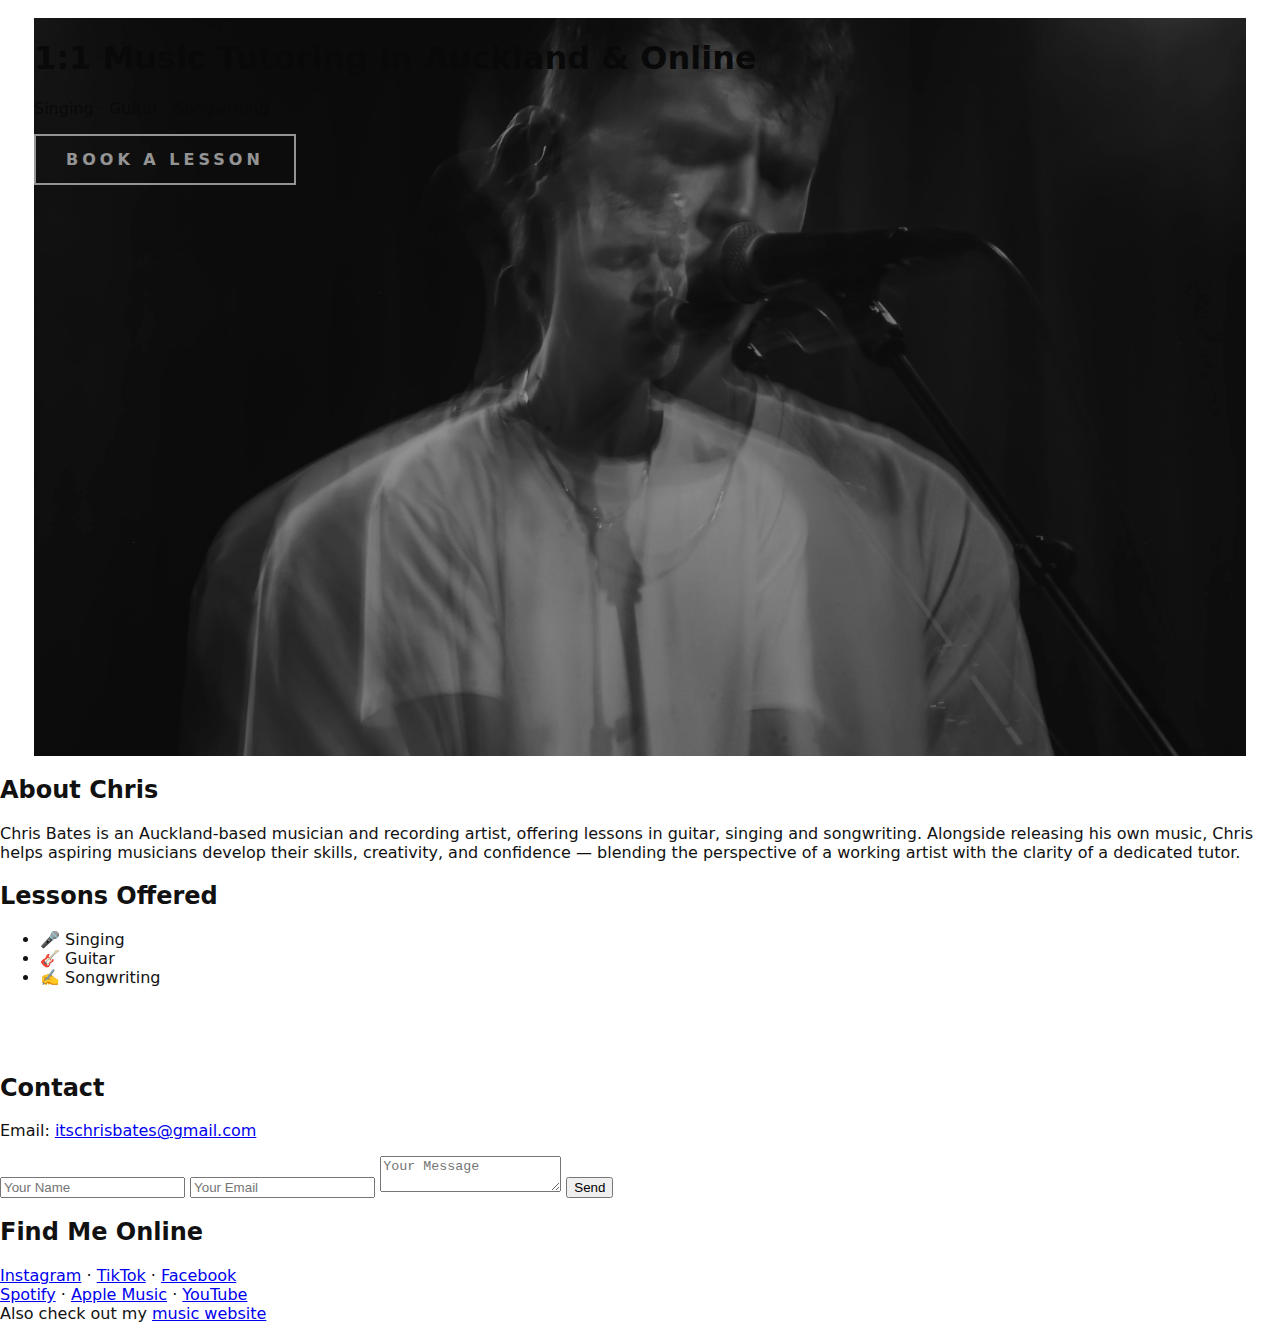
<file: index.html>
<!DOCTYPE html>
<html lang="en">
<head>
  <meta charset="UTF-8" />
  <meta name="viewport" content="width=device-width, initial-scale=1" />
  <title>Chris Bates — Music Tutoring</title>
  <link rel="stylesheet" href="css/style.css" />
</head>
<body>

  <!-- HERO (full-bleed image with top-left tab) -->
  <section class="section-bleed hero">
    <div class="tab tab-hero">
      <h1>1:1 Music Tutoring in Auckland & Online</h1>
      <p class="sub">Singing · Guitar · Songwriting</p>
      <a href="#contact" class="cta">Book a Lesson</a>
    </div>
  </section>

  <!-- ABOUT (content width) -->
  <section id="about" class="section-content">
    <h2>About Chris</h2>
    <p>
      Chris Bates is an Auckland-based musician and recording artist, offering lessons in guitar,
      singing and songwriting. Alongside releasing his own music, Chris helps aspiring musicians
      develop their skills, creativity, and confidence — blending the perspective of a working artist
      with the clarity of a dedicated tutor.
    </p>
  </section>

  <!-- LESSONS (full-bleed image with top-left tab) -->
  <section id="lessons" class="section-bleed lessons">
    <div class="tab tab-lessons">
      <h2>Lessons Offered</h2>
      <ul class="list">
        <li>🎤&nbsp;Singing</li>
        <li>🎸&nbsp;Guitar</li>
        <li>✍️&nbsp;Songwriting</li>
      </ul>
      <a href="#contact" class="cta cta-light">Contact Me</a>
    </div>
  </section>

  <!-- CONTACT -->
  <section id="contact" class="section-content">
    <h2>Contact</h2>
    <p>Email: <a href="mailto:itschrisbates@gmail.com">itschrisbates@gmail.com</a></p>
    <form>
      <input type="text" name="name" placeholder="Your Name" required />
      <input type="email" name="email" placeholder="Your Email" required />
      <textarea name="message" placeholder="Your Message" required></textarea>
      <button type="submit">Send</button>
    </form>
  </section>

  <!-- LINKS -->
  <section id="links" class="section-content">
    <h2>Find Me Online</h2>
    <p>
      <a href="#">Instagram</a> · <a href="#">TikTok</a> · <a href="#">Facebook</a><br />
      <a href="#">Spotify</a> · <a href="#">Apple Music</a> · <a href="#">YouTube</a><br />
      Also check out my <a href="#">music website</a>
    </p>
  </section>

</body>
</html>
</file>
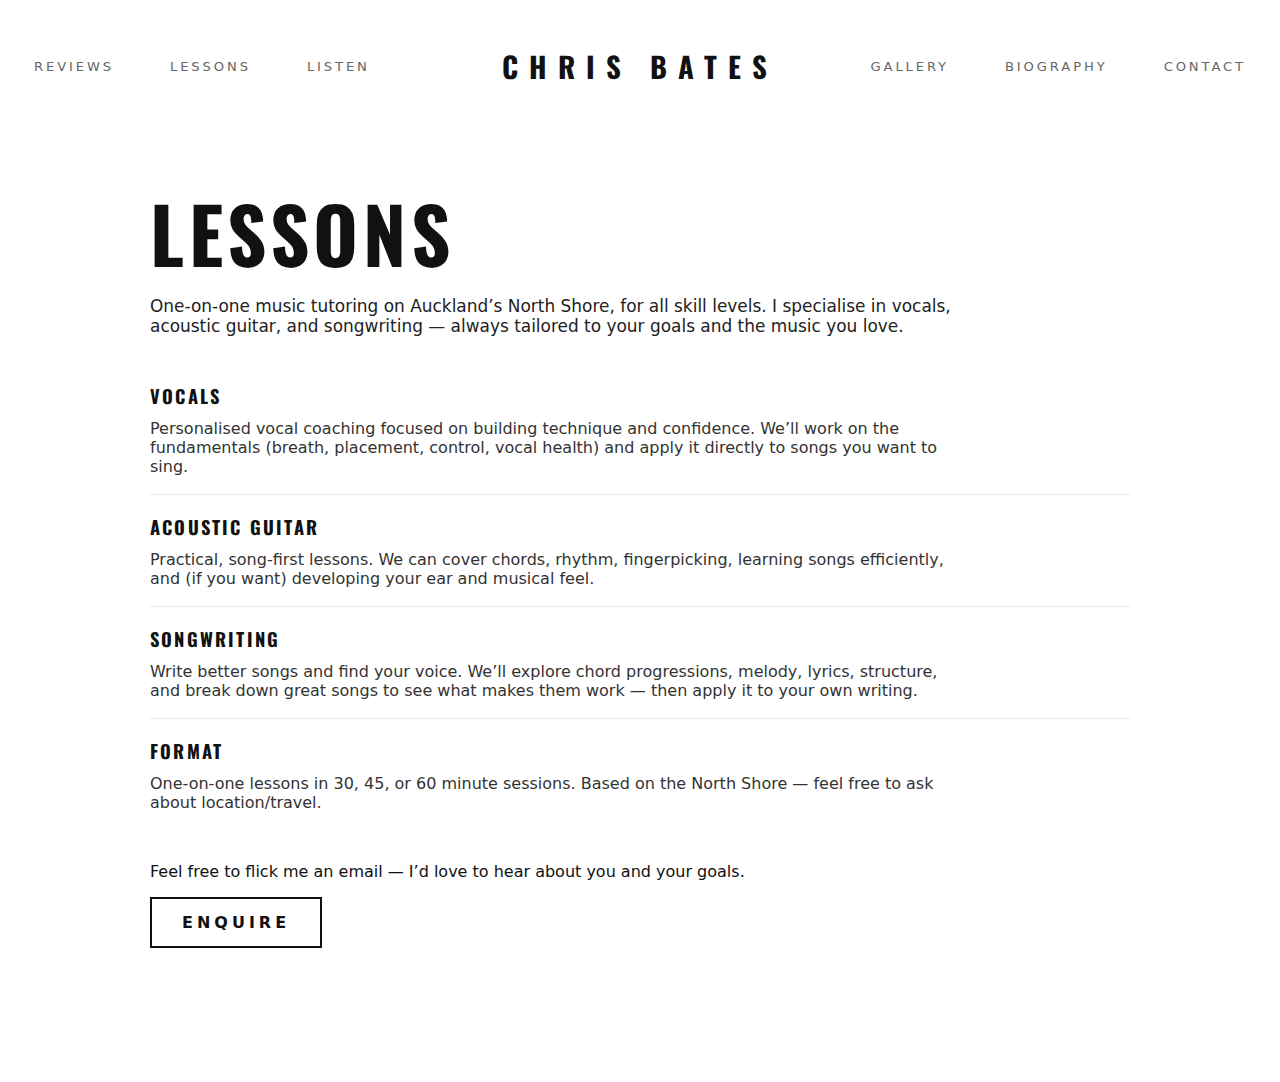
<file: lessons.html>
<!DOCTYPE html>
<html lang="en">
<head>
  <meta charset="UTF-8" />
  <meta name="viewport" content="width=device-width, initial-scale=1" />
  <title>Lessons — Chris Bates</title>
  <link rel="stylesheet" href="css/style.css" />
</head>
<body>

  <header class="header">
    <nav class="nav">
      <div class="nav-left">
        <a href="reviews.html" class="nav-link">Reviews</a>
        <a href="lessons.html" class="nav-link">Lessons</a>
        <a href="listen.html" class="nav-link">Listen</a>
      </div>

      <a href="/" class="brand">Chris Bates</a>

      <div class="nav-right">
        <a href="gallery.html" class="nav-link">Gallery</a>
        <a href="about.html" class="nav-link">Biography</a>
        <a href="contact.html" class="nav-link">Contact</a>
      </div>
    </nav>
  </header>

  <main class="page">
    <div class="page-inner">

      <h1>Lessons</h1>

      <p class="intro">
        One-on-one music tutoring on Auckland’s North Shore, for all skill levels.
        I specialise in vocals, acoustic guitar, and songwriting — always tailored to your goals and the music you love.
      </p>

      <section class="lesson-block">
        <h2>Vocals</h2>
        <p>
          Personalised vocal coaching focused on building technique and confidence. We’ll work on the fundamentals
          (breath, placement, control, vocal health) and apply it directly to songs you want to sing.
        </p>
      </section>

      <section class="lesson-block">
        <h2>Acoustic guitar</h2>
        <p>
          Practical, song-first lessons. We can cover chords, rhythm, fingerpicking, learning songs efficiently,
          and (if you want) developing your ear and musical feel.
        </p>
      </section>

      <section class="lesson-block">
        <h2>Songwriting</h2>
        <p>
          Write better songs and find your voice. We’ll explore chord progressions, melody, lyrics, structure,
          and break down great songs to see what makes them work — then apply it to your own writing.
        </p>
      </section>

      <section class="lesson-block">
        <h2>Format</h2>
        <p>
          One-on-one lessons in 30, 45, or 60 minute sessions. Based on the North Shore — feel free to ask about location/travel.
        </p>
      </section>

      <div class="page-cta">
        <p class="cta-text">Feel free to flick me an email — I’d love to hear about you and your goals.</p>
        <a href="contact.html" class="cta dark">Enquire</a>
      </div>

    </div>
  </main>

</body>
</html>
</file>
<file: css/style.css>
/* ================= FONTS ================= */

@font-face {
  font-family: 'Oswald';
  src: url('/fonts/Oswald-Regular.ttf') format('truetype');
  font-weight: 400;
  font-style: normal;
  font-display: swap;
}

@font-face {
  font-family: 'Oswald';
  src: url('/fonts/Oswald-Medium.ttf') format('truetype');
  font-weight: 500;
  font-style: normal;
  font-display: swap;
}

@font-face {
  font-family: 'Oswald';
  src: url('/fonts/Oswald-Bold.ttf') format('truetype');
  font-weight: 700;
  font-style: normal;
  font-display: swap;
}

/* ================= ROOT ================= */

:root{
  --text:#111;
  --muted:#666;
  --bg:#fff;

  --max:1280px;
  --gutter: clamp(18px, 3vw, 34px);

  --page-max: 980px;
  --rule: #e9e9e9;
}

*{box-sizing:border-box}
html,body{margin:0;padding:0}

body{
  font-family: system-ui,-apple-system,Segoe UI,Roboto,Helvetica,Arial,sans-serif;
  background:var(--bg);
  color:var(--text);
}

/* ================= HEADER ================= */

.header{
  background:#fff;
  padding:52px var(--gutter) 44px;
}

.nav{
  width:min(var(--max), 100%);
  margin:0 auto;
  display:grid;
  grid-template-columns:1fr auto 1fr;
  align-items:center;
  column-gap:48px;
}

.nav-left,
.nav-right{
  display:flex;
  gap:56px;
  align-items:center;
  white-space:nowrap;
}

.nav-right{justify-content:flex-end}

.nav-link{
  text-decoration:none;
  color:var(--muted);
  text-transform:uppercase;
  letter-spacing:0.22em;
  font-size:0.82rem;
  font-weight:400;
}

.nav-link:hover{color:var(--text)}

.brand{
  text-decoration:none;
  color:var(--text);
  font-family:'Oswald', system-ui, sans-serif;
  text-transform:uppercase;
  letter-spacing:0.38em;
  font-size:1.8rem;
  font-weight:700;
  line-height:1;
}

@media (max-width:1180px){
  .header{padding:44px var(--gutter) 38px}
  .nav{column-gap:28px}
  .nav-left,.nav-right{gap:36px}
  .nav-link{font-size:0.78rem; letter-spacing:0.18em}
  .brand{font-size:1.6rem; letter-spacing:0.30em}
}

@media (max-width:980px){
  .header{padding:34px var(--gutter) 28px}
  .nav{
    grid-template-columns:1fr;
    row-gap:18px;
    justify-items:center;
  }
  .nav-left,.nav-right{
    justify-content:center;
    flex-wrap:wrap;
    gap:20px;
  }
  .brand{font-size:1.4rem; letter-spacing:0.22em}
}

/* ================= HOME HERO ================= */

.hero{
  width:min(var(--max), calc(100% - (var(--gutter) * 2)));
  margin:18px auto 0;
  height:82vh;
  background:url("../img/hero.webp") center / cover no-repeat;
  position:relative;
  overflow:hidden;
}

.hero::after{
  content:"";
  position:absolute;
  inset:0;
  background:rgba(0,0,0,0.42);
}

.hero-copy{
  position:absolute;
  left:0; right:0;
  bottom:56px;
  text-align:center;
  padding:0 28px;
  color:#fff;
  z-index:1;
}

.hero-copy h1{
  margin:0 0 14px;
  font-family:'Oswald', system-ui, sans-serif;
  font-size:clamp(26px,2.9vw,44px);
  font-weight:700;
  letter-spacing:0.06em;
  text-transform:uppercase;
  line-height:1.05;
  white-space:nowrap;
}

/* mobile: allow wrapping so it doesn't chop off */
@media (max-width:820px){
  .hero{height:72vh}
  .hero-copy{bottom:32px}

  .hero-copy h1{
    white-space:normal;
    text-wrap:balance;
    overflow-wrap:break-word;
    font-size:clamp(22px,6vw,32px);
    letter-spacing:0.04em;
  }
}

.hero-copy p{
  margin:0 0 22px;
  font-size:1rem;
  color:rgba(255,255,255,0.9);
}

/* ================= BUTTONS ================= */

.cta{
  display:inline-block;
  text-decoration:none;
  padding:14px 30px;
  border:2px solid #fff;
  color:#fff;
  text-transform:uppercase;
  letter-spacing:0.25em;
  font-weight:700;
  background:transparent;
}

.cta:hover{background:rgba(255,255,255,0.12)}

.cta.dark{
  border-color:#111;
  color:#111;
}

.cta.dark:hover{
  background:rgba(0,0,0,0.06);
}

/* ================= WHITE PAGES ================= */

.page{
  width:min(var(--max), 100%);
  margin:0 auto;
  padding:26px var(--gutter) 90px;
}

.page-inner{
  width:min(var(--page-max), 100%);
  margin:0 auto;
  padding:44px 0;
}

/* Page titles */
.page h1{
  margin:0 0 26px;
  font-family:'Oswald', system-ui, sans-serif;
  font-size:clamp(44px,6vw,78px);
  line-height:0.98;
  font-weight:700;
  letter-spacing:0.06em;
  text-transform:uppercase;
}

/* Section titles */
.page h2{
  font-family:'Oswald', system-ui, sans-serif;
  text-transform:uppercase;
  letter-spacing:0.12em;
  font-weight:600;
  font-size:1.15rem;
  margin:0 0 10px;
}

/* Intro */
.page .intro{
  margin:0 0 46px;
  font-size:1.06rem;
  color:#222;
  max-width:75ch;
}

/* Content blocks */
.lesson-block{
  padding:18px 0;
  border-top:1px solid var(--rule);
}

.lesson-block:first-of-type{
  border-top:none;
  padding-top:0;
}

.lesson-block p{
  margin:0;
  color:#333;
  max-width:80ch;
}

/* Contact CTA spacing */
.page-cta{
  margin-top:32px;
}

/* ================= BIO PAGE ================= */

.bio-layout{
  display:grid;
  grid-template-columns:1fr 1.2fr;
  gap:48px;
  align-items:start;
}

.bio-image img{
  width:100%;
  height:auto;
  display:block;
}

.bio-text p{
  margin:0 0 22px;
  max-width:70ch;
}

@media (max-width:900px){
  .bio-layout{
    grid-template-columns:1fr;
    gap:32px;
  }
}

/* ================= GALLERY ================= */

.gallery-grid{
  display:grid;
  grid-template-columns:repeat(2, 1fr);
  gap:26px;
}

.gallery-grid img{
  width:100%;
  height:auto;
  display:block;
}

@media (max-width:820px){
  .gallery-grid{
    grid-template-columns:1fr;
    gap:18px;
  }
}
</file>
